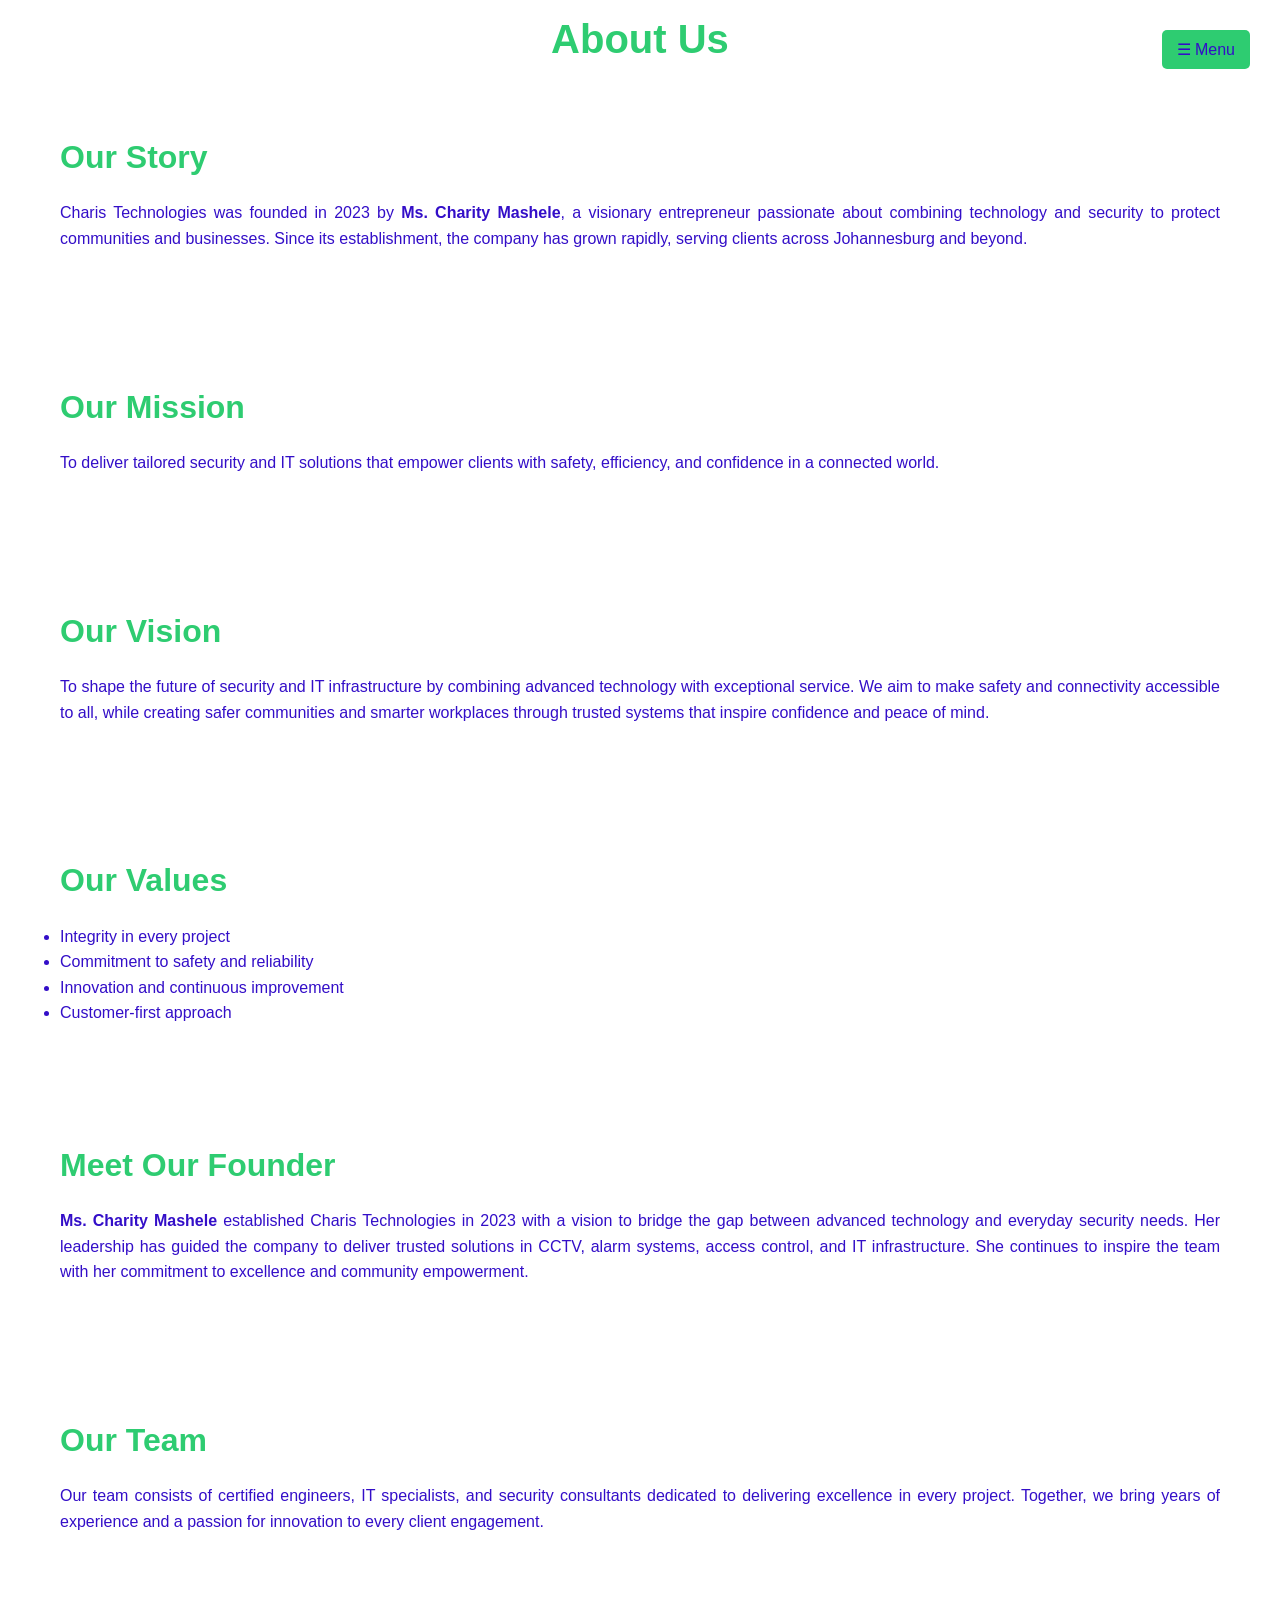
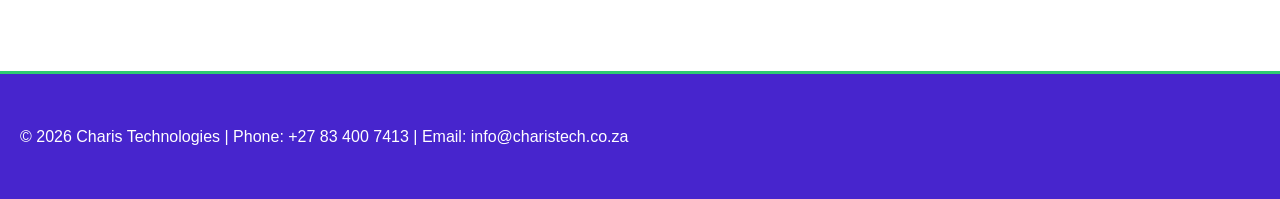
<file: aboutUs.html>
<!DOCTYPE html>
<html lang="en">
<head>
  <meta charset="UTF-8">
  <meta name="viewport" content="width=device-width, initial-scale=1.0">
  <title>About Us | Charis Technologies</title>

  <!-- Styles -->
  <link rel="stylesheet" href="css/style.css">

  <!-- SEO Meta -->
  <meta name="description" content="Learn more about Charis Technologies, our mission, vision, values, and the team behind our trusted security and IT solutions.">
  <meta name="keywords" content="Charis Technologies, About Us, CCTV, IT solutions, security systems, Johannesburg">
  <meta name="author" content="Risuna Charity Mashele">
</head>
<body>

  <!-- Header & Navigation -->
  <header>
    <h1>About Us</h1>
    <button id="menu-toggle" class="button">☰ Menu</button>
    <nav>
      <ul>
        <li><a href="index.html">Home</a></li>
        <li><a href="aboutus.html">About Us</a></li>
        <li><a href="services.html">Services</a></li>
        <li><a href="portfolio.html">Portfolio</a></li>
        <li><a href="contactus.html">Contact Us</a></li>
        <li><a href="support.html">Support</a></li>
        <li><a href="PrivacyPolicy&TermsofService.html">Privacy Policy & Terms of Service</a></li>
      </ul>
    </nav>
  </header>

  <!-- Content Sections -->
  <section>
    <h2>Our Story</h2>
    <p>Charis Technologies was founded in 2023 by <strong>Ms. Charity Mashele</strong>, a visionary entrepreneur passionate about combining technology and security to protect communities and businesses. Since its establishment, the company has grown rapidly, serving clients across Johannesburg and beyond.</p>
  </section>

  <section>
    <h2>Our Mission</h2>
    <p>To deliver tailored security and IT solutions that empower clients with safety, efficiency, and confidence in a connected world.</p>
  </section>

  <section>
    <h2>Our Vision</h2>
    <p>To shape the future of security and IT infrastructure by combining advanced technology with exceptional service. We aim to make safety and connectivity accessible to all, while creating safer communities and smarter workplaces through trusted systems that inspire confidence and peace of mind.</p>
  </section>

  <section>
    <h2>Our Values</h2>
    <ul>
      <li>Integrity in every project</li>
      <li>Commitment to safety and reliability</li>
      <li>Innovation and continuous improvement</li>
      <li>Customer-first approach</li>
    </ul>
  </section>

  <section>
    <h2>Meet Our Founder</h2>
    <p><strong>Ms. Charity Mashele</strong> established Charis Technologies in 2023 with a vision to bridge the gap between advanced technology and everyday security needs. Her leadership has guided the company to deliver trusted solutions in CCTV, alarm systems, access control, and IT infrastructure. She continues to inspire the team with her commitment to excellence and community empowerment.</p>
  </section>

  <section>
    <h2>Our Team</h2>
    <p>Our team consists of certified engineers, IT specialists, and security consultants dedicated to delivering excellence in every project. Together, we bring years of experience and a passion for innovation to every client engagement.</p>
  </section>

  <!-- Scroll-to-top button -->
  <button id="scroll-top" class="button" style="display:none; position:fixed; bottom:20px; right:20px;">
    ↑ Top
  </button>

  <!-- Footer -->
  <footer>
    <p>&copy; 2026 Charis Technologies | Phone: +27 83 400 7413 | Email: info@charistech.co.za</p>
  </footer>

  <!-- Scripts -->
  <script src="js/script.js"></script>
</body>
</html>
</file>
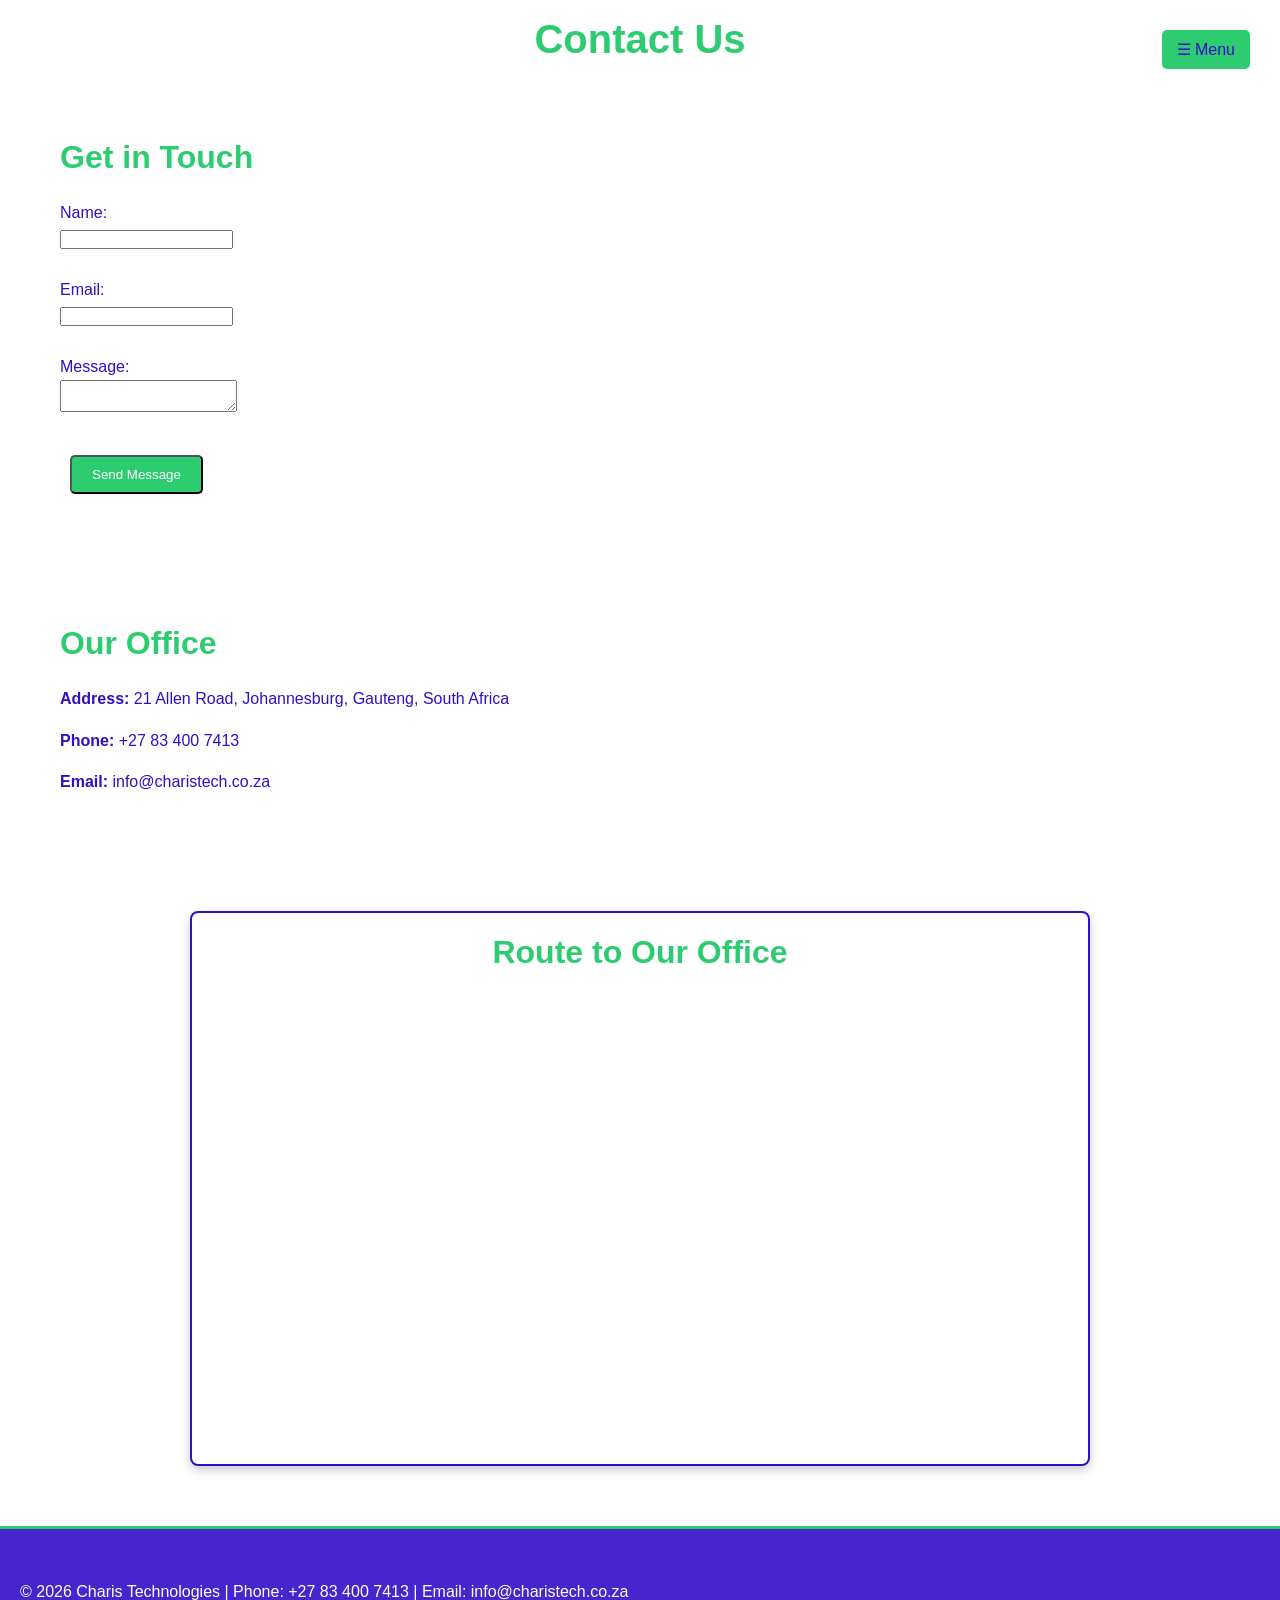
<file: contactUs.html>
<!DOCTYPE html>
<html lang="en">
<head>
  <meta charset="UTF-8">
  <meta name="viewport" content="width=device-width, initial-scale=1.0">
  <title>Contact Us | Charis Technologies</title>

  <!-- Styles -->
  <link rel="stylesheet" href="css/style.css">

  <!-- SEO Meta -->
  <meta name="description" content="Get in touch with Charis Technologies for CCTV, alarms, access control, and IT solutions. Contact us for quotes, support, and enquiries.">
  <meta name="keywords" content="Charis Technologies contact, CCTV enquiries, IT solutions, Johannesburg">
  <meta name="author" content="Risuna Charity Mashele">
</head>
<body>

  <!-- Header & Navigation -->
  <header>
    <h1>Contact Us</h1>
    <button id="menu-toggle" class="button">☰ Menu</button>
    <nav>
      <ul>
        <li><a href="index.html">Home</a></li>
        <li><a href="aboutus.html">About Us</a></li>
        <li><a href="services.html">Services</a></li>
        <li><a href="portfolio.html">Portfolio</a></li>
        <li><a href="contactus.html">Contact Us</a></li>
        <li><a href="support.html">Support</a></li>
        <li><a href="PrivacyPolicy&TermsofService.html">Privacy Policy & Terms of Service</a></li>
      </ul>
    </nav>
  </header>

  <!-- Contact Form -->
  <section>
    <h2>Get in Touch</h2>
    <form onsubmit="return validateForm()">
      <label for="name">Name:</label><br>
      <input id="name" type="text" name="name" required><br><br>

      <label for="email">Email:</label><br>
      <input id="email" type="email" name="email" required><br><br>

      <label for="message">Message:</label><br>
      <textarea id="message" name="message" required></textarea><br><br>

      <button type="submit" class="button">Send Message</button>
    </form>
  </section>

  <!-- Office Info -->
  <section>
    <h2>Our Office</h2>
    <p><strong>Address:</strong> 21 Allen Road, Johannesburg, Gauteng, South Africa</p>
    <p><strong>Phone:</strong> +27 83 400 7413</p>
    <p><strong>Email:</strong> info@charistech.co.za</p>
  </section>

  <!-- Google Maps Embed -->
  <section id="map">
    <h2>Route to Our Office</h2>
    <iframe 
      src="https://www.google.com/maps/embed?pb=!1m18!1m12!1m3!1d3580.628462127766!2d28.148602074996194!3d-26.176226977093865!2m3!1f0!2f0!3f0!3m2!1i1024!2i768!4f13.1!3m3!1m2!1s0x1e951187637b6cc3%3A0x1a4dffba6f3edd0b!2s21%20Allen%20Rd%2C%20Bedfordview%2C%20Germiston%2C%202008!5e0!3m2!1sen!2sza!4v1780078273060!5m2!1sen!2sza" 
      width="97%" 
      height="450" 
      style="border:0;" 
      allowfullscreen 
      loading="lazy" 
      referrerpolicy="no-referrer-when-downgrade">
    </iframe>
  </section>

  <!-- Scroll-to-top button -->
  <button id="scroll-top" class="button" style="display:none; position:fixed; bottom:20px; right:20px;">
    ↑ Top
  </button>

  <!-- Footer -->
  <footer>
    <p>&copy; 2026 Charis Technologies | Phone: +27 83 400 7413 | Email: info@charistech.co.za</p>
  </footer>

  <!-- Scripts -->
  <script src="js/script.js"></script>
</body>
</html>
</file>
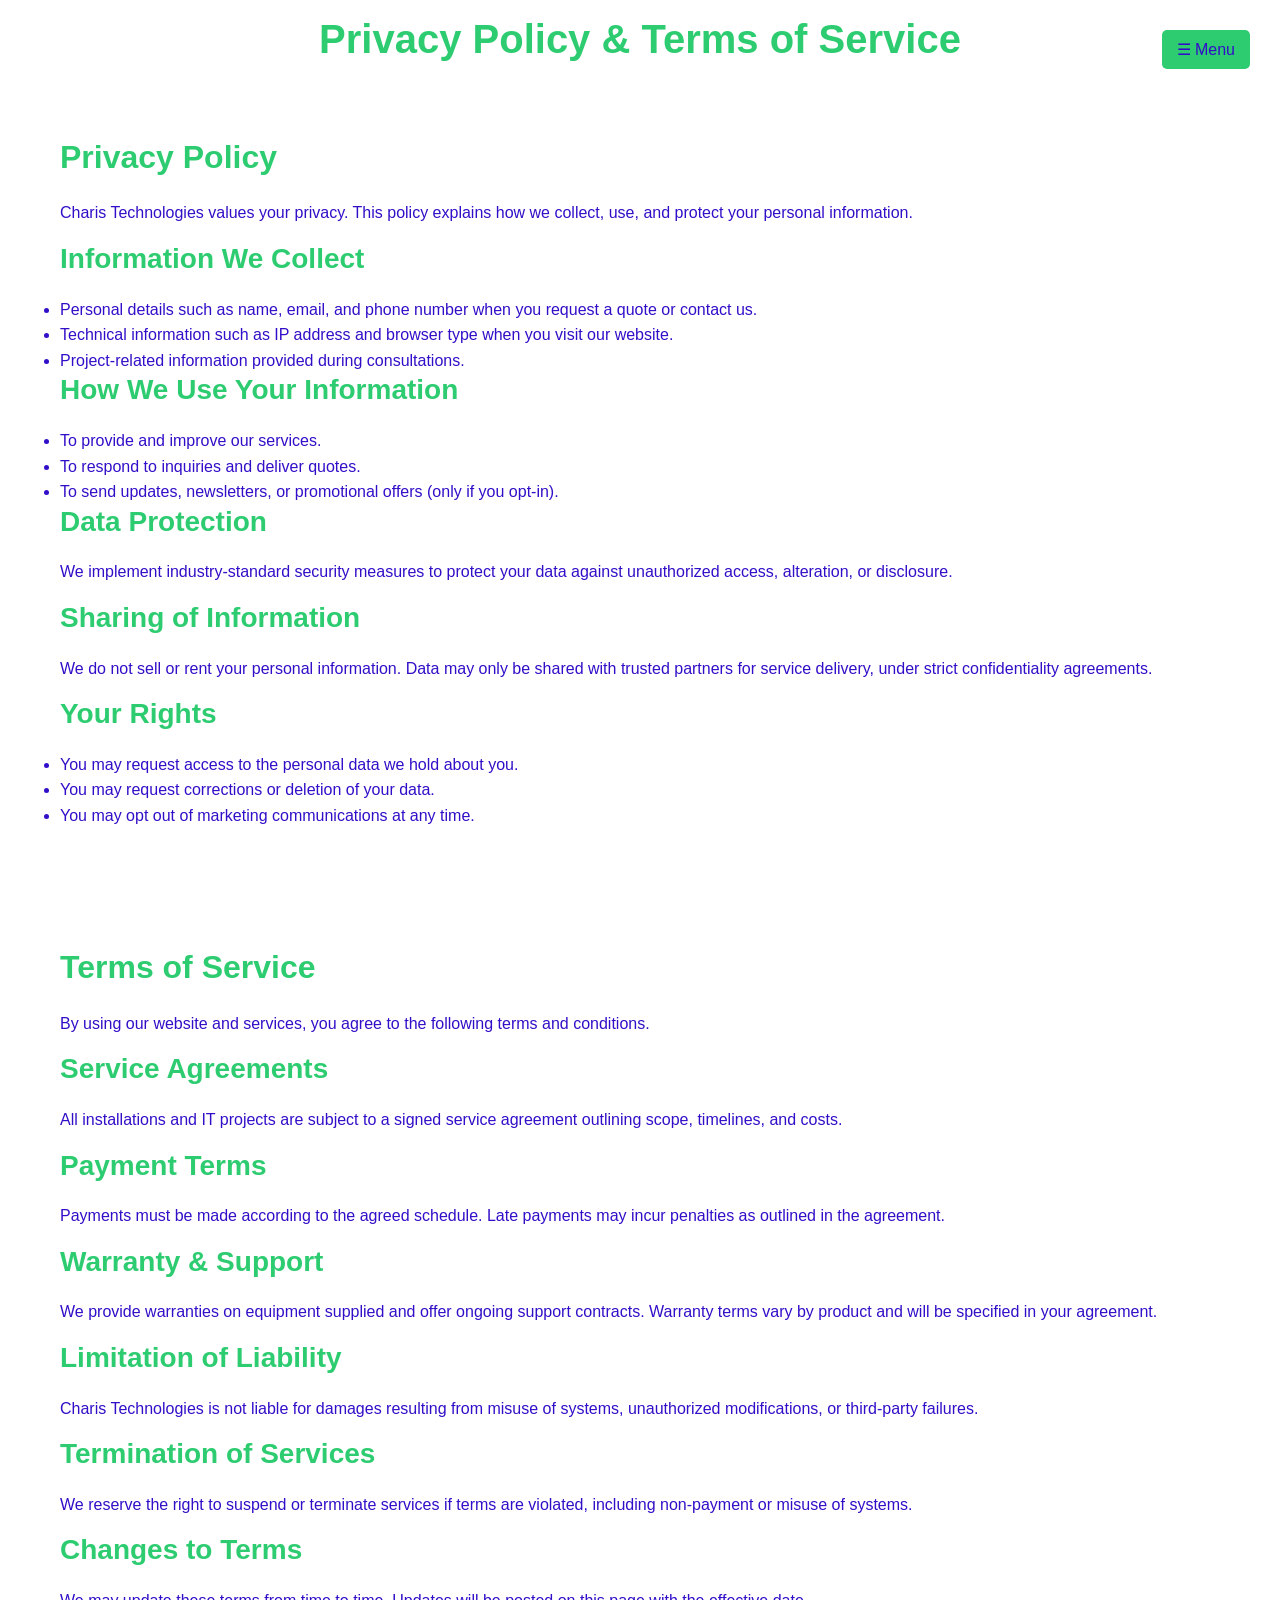
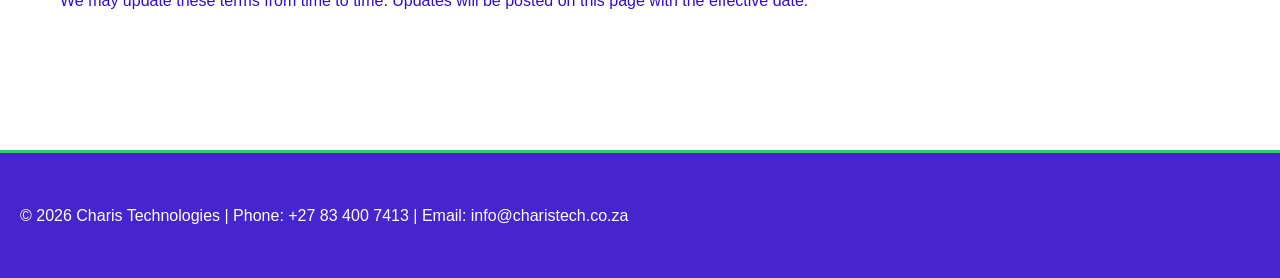
<file: PrivacyPolicy&TermsofService.html>
<!DOCTYPE html>
<html lang="en">
<head>
  <meta charset="UTF-8">
  <meta name="viewport" content="width=device-width, initial-scale=1.0">
  <title>Privacy Policy & Terms of Service | Charis Technologies</title>

  <!-- Styles -->
  <link rel="stylesheet" href="css/style.css">

  <!-- SEO Meta -->
  <meta name="description" content="Read Charis Technologies' Privacy Policy and Terms of Service covering data protection, user rights, warranties, and service agreements.">
  <meta name="keywords" content="Charis Technologies privacy policy, terms of service, CCTV, IT solutions, Johannesburg">
  <meta name="author" content="Risuna Charity Mashele">
</head>
<body>

  <!-- Header & Navigation -->
  <header>
    <h1>Privacy Policy & Terms of Service</h1>
    <button id="menu-toggle" class="button">☰ Menu</button>
    <nav>
      <ul>
        <li><a href="index.html">Home</a></li>
        <li><a href="aboutus.html">About Us</a></li>
        <li><a href="services.html">Services</a></li>
        <li><a href="portfolio.html">Portfolio</a></li>
        <li><a href="contactus.html">Contact Us</a></li>
        <li><a href="support.html">Support</a></li>
        <li><a href="PrivacyPolicy&TermsofService.html">Privacy Policy & Terms of Service</a></li>
      </ul>
    </nav>
  </header>

  <!-- Privacy Policy -->
  <section>
    <h2>Privacy Policy</h2>
    <p>Charis Technologies values your privacy. This policy explains how we collect, use, and protect your personal information.</p>

    <h3>Information We Collect</h3>
    <ul>
      <li>Personal details such as name, email, and phone number when you request a quote or contact us.</li>
      <li>Technical information such as IP address and browser type when you visit our website.</li>
      <li>Project-related information provided during consultations.</li>
    </ul>

    <h3>How We Use Your Information</h3>
    <ul>
      <li>To provide and improve our services.</li>
      <li>To respond to inquiries and deliver quotes.</li>
      <li>To send updates, newsletters, or promotional offers (only if you opt-in).</li>
    </ul>

    <h3>Data Protection</h3>
    <p>We implement industry-standard security measures to protect your data against unauthorized access, alteration, or disclosure.</p>

    <h3>Sharing of Information</h3>
    <p>We do not sell or rent your personal information. Data may only be shared with trusted partners for service delivery, under strict confidentiality agreements.</p>

    <h3>Your Rights</h3>
    <ul>
      <li>You may request access to the personal data we hold about you.</li>
      <li>You may request corrections or deletion of your data.</li>
      <li>You may opt out of marketing communications at any time.</li>
    </ul>
  </section>

  <!-- Terms of Service -->
  <section>
    <h2>Terms of Service</h2>
    <p>By using our website and services, you agree to the following terms and conditions.</p>

    <h3>Service Agreements</h3>
    <p>All installations and IT projects are subject to a signed service agreement outlining scope, timelines, and costs.</p>

    <h3>Payment Terms</h3>
    <p>Payments must be made according to the agreed schedule. Late payments may incur penalties as outlined in the agreement.</p>

    <h3>Warranty & Support</h3>
    <p>We provide warranties on equipment supplied and offer ongoing support contracts. Warranty terms vary by product and will be specified in your agreement.</p>

    <h3>Limitation of Liability</h3>
    <p>Charis Technologies is not liable for damages resulting from misuse of systems, unauthorized modifications, or third-party failures.</p>

    <h3>Termination of Services</h3>
    <p>We reserve the right to suspend or terminate services if terms are violated, including non-payment or misuse of systems.</p>

    <h3>Changes to Terms</h3>
    <p>We may update these terms from time to time. Updates will be posted on this page with the effective date.</p>
  </section>

  <!-- Scroll-to-top button -->
  <button id="scroll-top" class="button" style="display:none; position:fixed; bottom:20px; right:20px;">
    ↑ Top
  </button>

  <!-- Footer -->
  <footer>
    <p>&copy; 2026 Charis Technologies | Phone: +27 83 400 7413 | Email: info@charistech.co.za</p>
  </footer>

  <!-- Scripts -->
  <script src="js/script.js"></script>
</body>
</html>
</file>
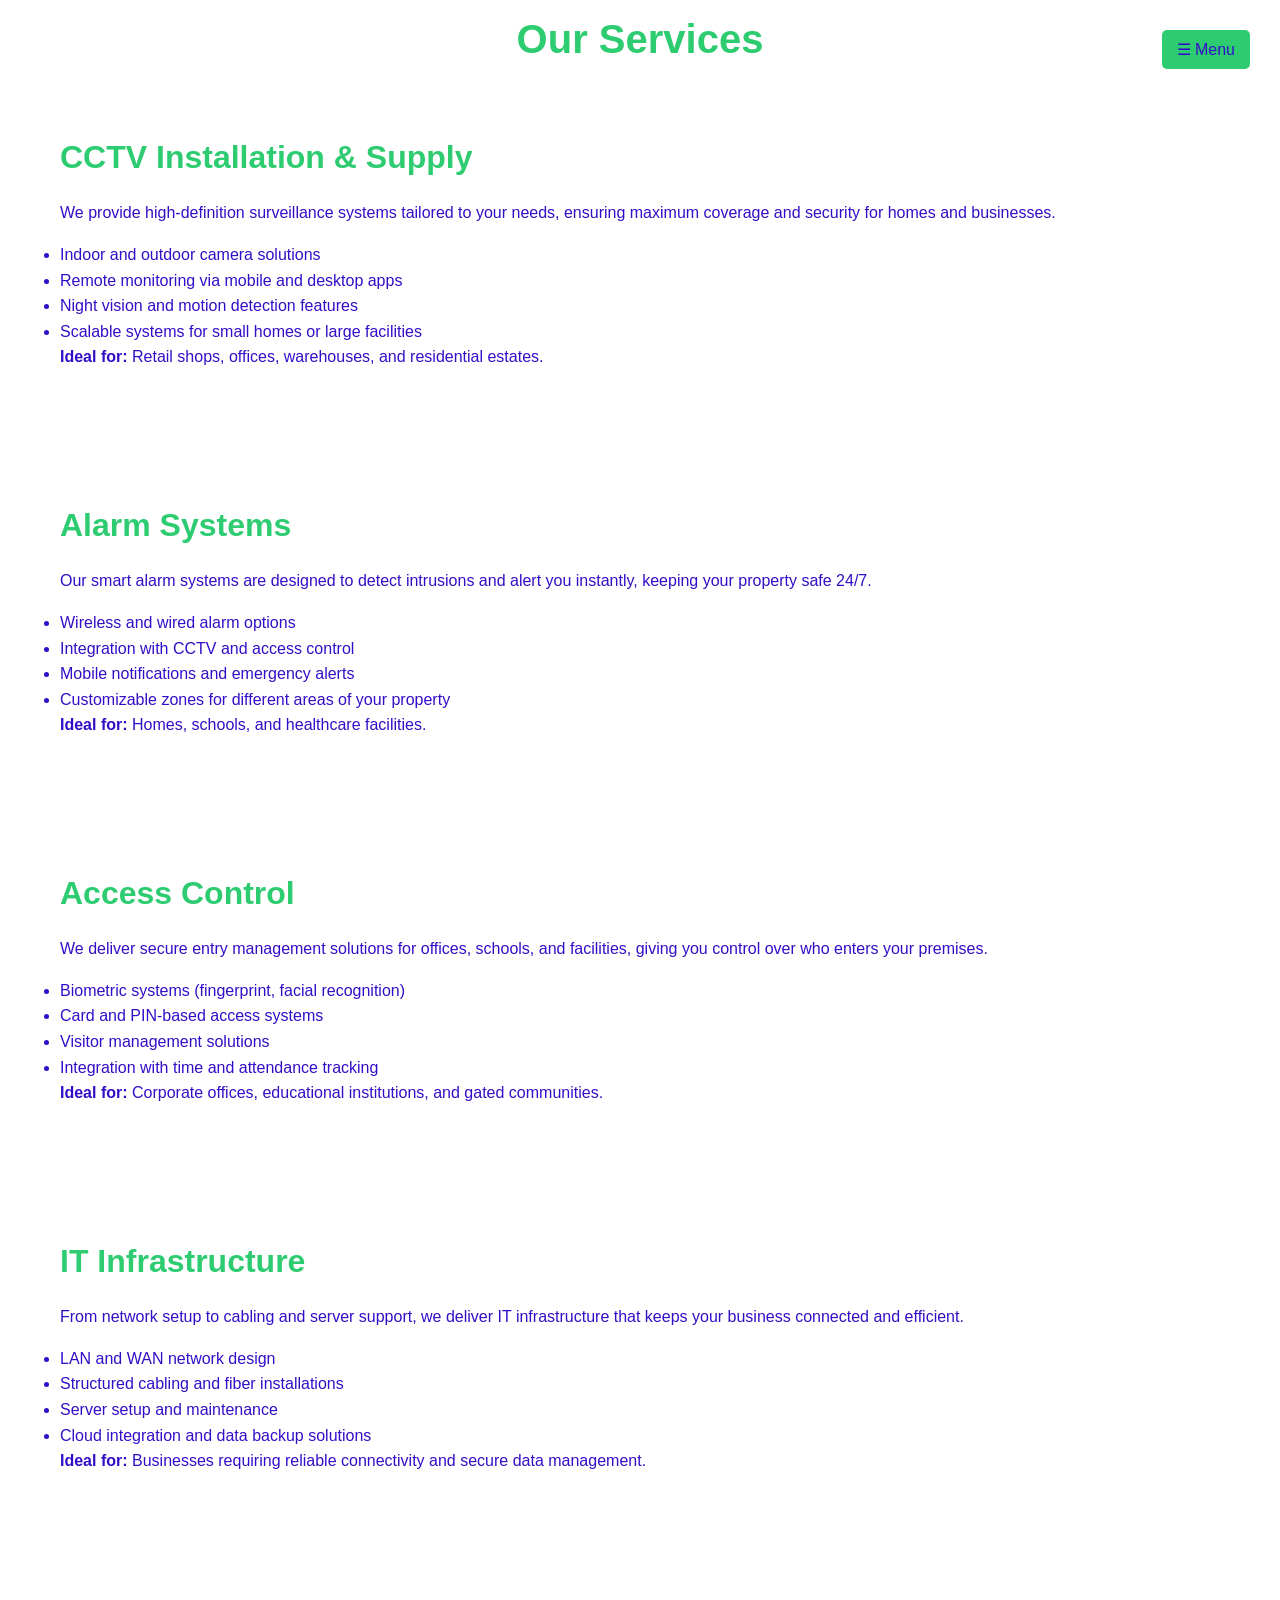
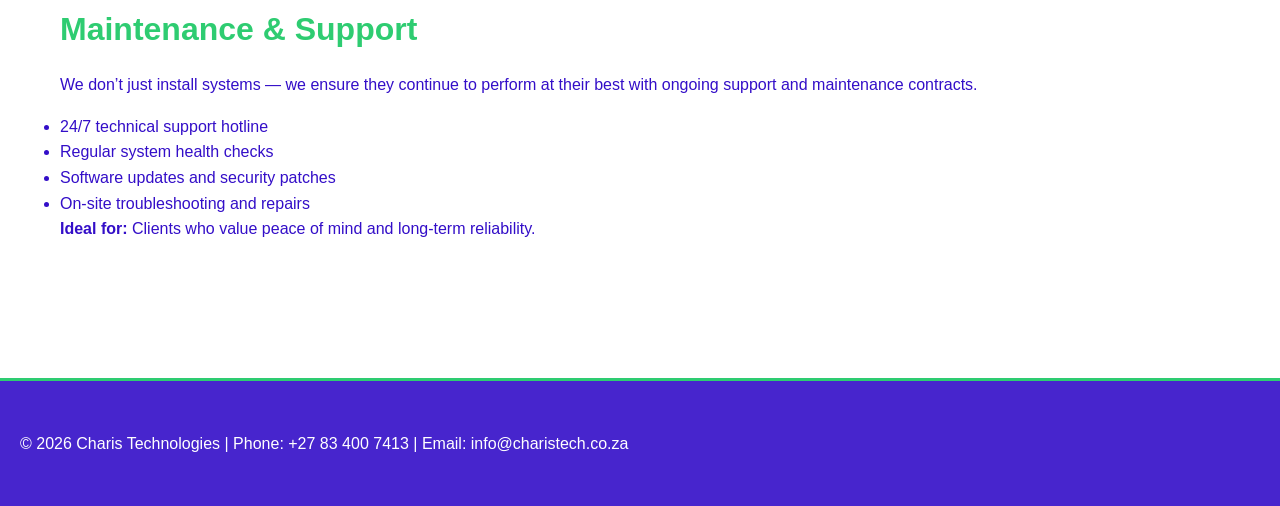
<file: services.html>
<!DOCTYPE html>
<html lang="en">
<head>
  <meta charset="UTF-8">
  <meta name="viewport" content="width=device-width, initial-scale=1.0">
  <title>Services | Charis Technologies</title>

  <!-- Styles -->
  <link rel="stylesheet" href="css/style.css">

  <!-- SEO Meta -->
  <meta name="description" content="Explore Charis Technologies services including CCTV installation, alarm systems, access control, IT infrastructure, and ongoing support.">
  <meta name="keywords" content="CCTV installation, alarm systems, access control, IT infrastructure, Charis Technologies services">
  <meta name="author" content="Risuna Charity Mashele">
</head>
<body>

  <!-- Header & Navigation -->
  <header>
    <h1>Our Services</h1>
    <button id="menu-toggle" class="button">☰ Menu</button>
    <nav>
      <ul>
        <li><a href="index.html">Home</a></li>
        <li><a href="aboutus.html">About Us</a></li>
        <li><a href="services.html">Services</a></li>
        <li><a href="portfolio.html">Portfolio</a></li>
        <li><a href="contactus.html">Contact Us</a></li>
        <li><a href="support.html">Support</a></li>
        <li><a href="PrivacyPolicy&TermsofService.html">Privacy Policy & Terms of Service</a></li>
      </ul>
    </nav>
  </header>

  <!-- Services Sections -->
  <section>
    <h2>CCTV Installation & Supply</h2>
    <p>We provide high-definition surveillance systems tailored to your needs, ensuring maximum coverage and security for homes and businesses.</p>
    <ul>
      <li>Indoor and outdoor camera solutions</li>
      <li>Remote monitoring via mobile and desktop apps</li>
      <li>Night vision and motion detection features</li>
      <li>Scalable systems for small homes or large facilities</li>
    </ul>
    <p><strong>Ideal for:</strong> Retail shops, offices, warehouses, and residential estates.</p>
  </section>

  <section>
    <h2>Alarm Systems</h2>
    <p>Our smart alarm systems are designed to detect intrusions and alert you instantly, keeping your property safe 24/7.</p>
    <ul>
      <li>Wireless and wired alarm options</li>
      <li>Integration with CCTV and access control</li>
      <li>Mobile notifications and emergency alerts</li>
      <li>Customizable zones for different areas of your property</li>
    </ul>
    <p><strong>Ideal for:</strong> Homes, schools, and healthcare facilities.</p>
  </section>

  <section>
    <h2>Access Control</h2>
    <p>We deliver secure entry management solutions for offices, schools, and facilities, giving you control over who enters your premises.</p>
    <ul>
      <li>Biometric systems (fingerprint, facial recognition)</li>
      <li>Card and PIN-based access systems</li>
      <li>Visitor management solutions</li>
      <li>Integration with time and attendance tracking</li>
    </ul>
    <p><strong>Ideal for:</strong> Corporate offices, educational institutions, and gated communities.</p>
  </section>

  <section>
    <h2>IT Infrastructure</h2>
    <p>From network setup to cabling and server support, we deliver IT infrastructure that keeps your business connected and efficient.</p>
    <ul>
      <li>LAN and WAN network design</li>
      <li>Structured cabling and fiber installations</li>
      <li>Server setup and maintenance</li>
      <li>Cloud integration and data backup solutions</li>
    </ul>
    <p><strong>Ideal for:</strong> Businesses requiring reliable connectivity and secure data management.</p>
  </section>

  <section>
    <h2>Maintenance & Support</h2>
    <p>We don’t just install systems — we ensure they continue to perform at their best with ongoing support and maintenance contracts.</p>
    <ul>
      <li>24/7 technical support hotline</li>
      <li>Regular system health checks</li>
      <li>Software updates and security patches</li>
      <li>On-site troubleshooting and repairs</li>
    </ul>
    <p><strong>Ideal for:</strong> Clients who value peace of mind and long-term reliability.</p>
  </section>

  <!-- Scroll-to-top button -->
  <button id="scroll-top" class="button" style="display:none; position:fixed; bottom:20px; right:20px;">
    ↑ Top
  </button>

  <!-- Footer -->
  <footer>
    <p>&copy; 2026 Charis Technologies | Phone: +27 83 400 7413 | Email: info@charistech.co.za</p>
  </footer>

  <!-- Scripts -->
  <script src="js/script.js"></script>
</body>
</html>
</file>
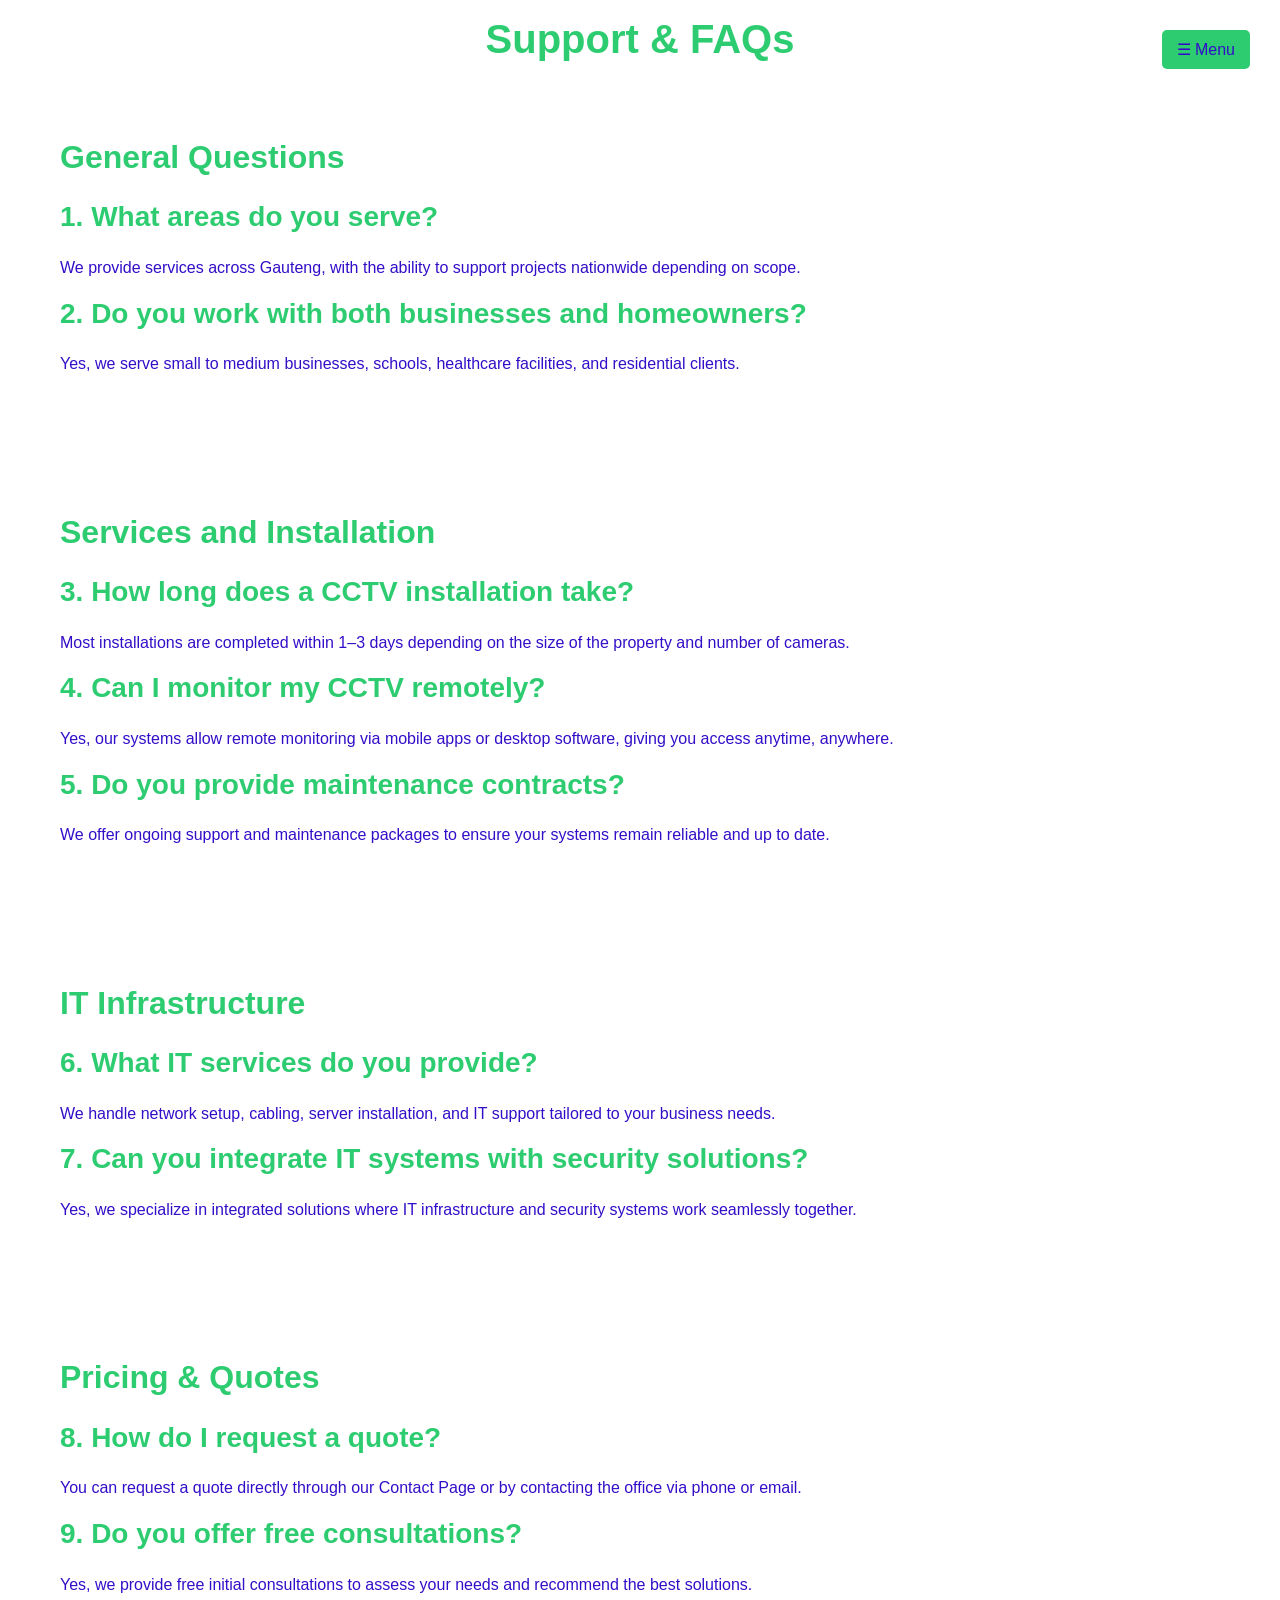
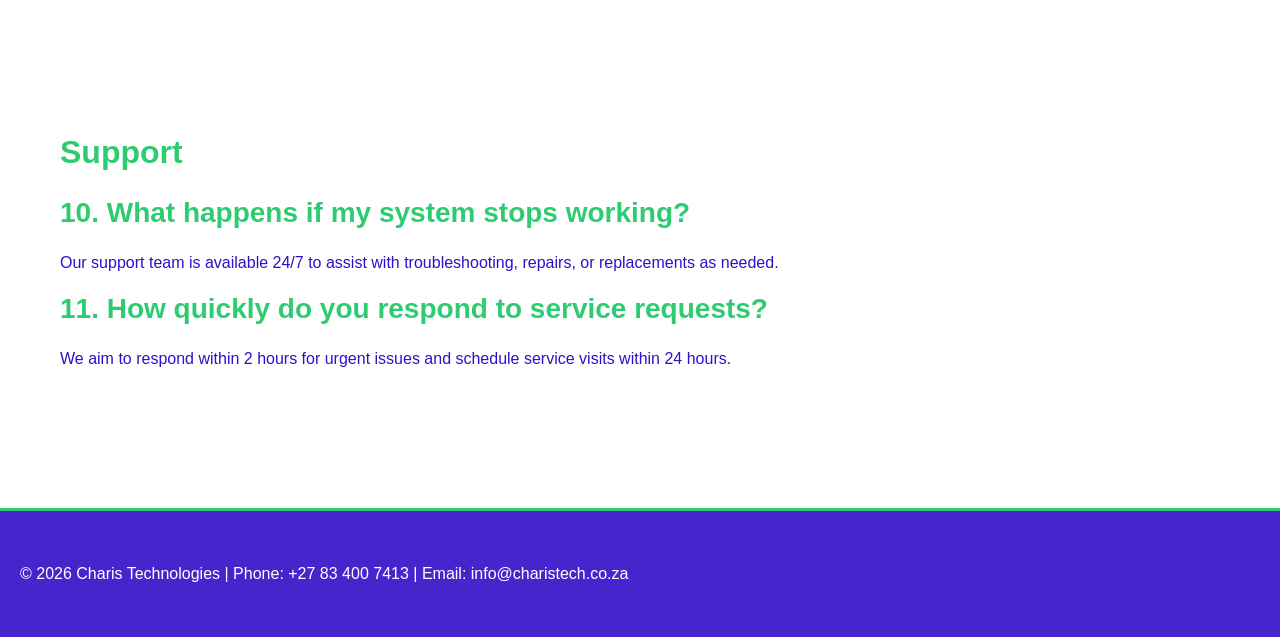
<file: support.html>
<!DOCTYPE html>
<html lang="en">
<head>
  <meta charset="UTF-8">
  <meta name="viewport" content="width=device-width, initial-scale=1.0">
  <title>Support | Charis Technologies</title>

  <!-- Styles -->
  <link rel="stylesheet" href="css/style.css">

  <!-- SEO Meta -->
  <meta name="description" content="Find support for Charis Technologies CCTV, alarms, access control, and IT solutions. Browse FAQs and get assistance.">
  <meta name="keywords" content="Charis Technologies support, CCTV help, IT solutions FAQ, Johannesburg">
  <meta name="author" content="Risuna Charity Mashele">
</head>
<body>

  <!-- Header & Navigation -->
  <header>
    <h1>Support & FAQs</h1>
    <button id="menu-toggle" class="button">☰ Menu</button>
    <nav>
      <ul>
        <li><a href="index.html">Home</a></li>
        <li><a href="aboutus.html">About Us</a></li>
        <li><a href="services.html">Services</a></li>
        <li><a href="portfolio.html">Portfolio</a></li>
        <li><a href="contactus.html">Contact Us</a></li>
        <li><a href="support.html">Support</a></li>
        <li><a href="PrivacyPolicy&TermsofService.html">Privacy Policy & Terms of Service</a></li>
      </ul>
    </nav>
  </header>

  <!-- FAQ Sections -->
  <section>
    <h2>General Questions</h2>
    <h3>1. What areas do you serve?</h3>
    <p>We provide services across Gauteng, with the ability to support projects nationwide depending on scope.</p>

    <h3>2. Do you work with both businesses and homeowners?</h3>
    <p>Yes, we serve small to medium businesses, schools, healthcare facilities, and residential clients.</p>
  </section>

  <section>
    <h2>Services and Installation</h2>
    <h3>3. How long does a CCTV installation take?</h3>
    <p>Most installations are completed within 1–3 days depending on the size of the property and number of cameras.</p>

    <h3>4. Can I monitor my CCTV remotely?</h3>
    <p>Yes, our systems allow remote monitoring via mobile apps or desktop software, giving you access anytime, anywhere.</p>

    <h3>5. Do you provide maintenance contracts?</h3>
    <p>We offer ongoing support and maintenance packages to ensure your systems remain reliable and up to date.</p>
  </section>

  <section>
    <h2>IT Infrastructure</h2>
    <h3>6. What IT services do you provide?</h3>
    <p>We handle network setup, cabling, server installation, and IT support tailored to your business needs.</p>

    <h3>7. Can you integrate IT systems with security solutions?</h3>
    <p>Yes, we specialize in integrated solutions where IT infrastructure and security systems work seamlessly together.</p>
  </section>

  <section>
    <h2>Pricing & Quotes</h2>
    <h3>8. How do I request a quote?</h3>
    <p>You can request a quote directly through our <a href="contactus.html">Contact Page</a> or by contacting the office via phone or email.</p>

    <h3>9. Do you offer free consultations?</h3>
    <p>Yes, we provide free initial consultations to assess your needs and recommend the best solutions.</p>
  </section>

  <section>
    <h2>Support</h2>
    <h3>10. What happens if my system stops working?</h3>
    <p>Our support team is available 24/7 to assist with troubleshooting, repairs, or replacements as needed.</p>

    <h3>11. How quickly do you respond to service requests?</h3>
    <p>We aim to respond within 2 hours for urgent issues and schedule service visits within 24 hours.</p>
  </section>

  <!-- Scroll-to-top button -->
  <button id="scroll-top" class="button" style="display:none; position:fixed; bottom:20px; right:20px;">
    ↑ Top
  </button>

  <!-- Footer -->
  <footer>
    <p>&copy; 2026 Charis Technologies | Phone: +27 83 400 7413 | Email: info@charistech.co.za</p>
  </footer>

  <!-- Scripts -->
  <script src="js/script.js"></script>
</body>
</html>
</file>
<file: css/style.css>
/* Reset */
* {
  margin: 0;
  padding: 0;
  box-sizing: border-box;
}

html {
  font-size: 16px;
  scroll-behavior: smooth;
}

/* Typography and colours */
body {
  font-family: 'Arial','Roboto', sans-serif;
  font-size: 1rem;
  line-height: 1.6;
  background-color: #FFFFFF;
  color: #330ec8;
  overflow-x: hidden;
}

/* Headings */
h1, h2, h3, h4 {
  font-family: 'Helvetica Neue', sans-serif;
  color: #2ECC71;
  font-weight: 700;
  line-height: 1.2;
  margin: 0 0 0.75em 0;
}

h1 { font-size: 2.5rem; }
h2 { font-size: 2rem; }
h3 { font-size: 1.75rem; }

/* Paragraphs */
p {
  margin: 0 0 1em 0;
  font-size: 1rem;
  text-align: justify;
}

/* Index page override: all paragraphs white */
.index-page p {
  color: #FFFFFF;
}

/* Links */
a { text-decoration: none; color: #330ec8; }
a:hover { color: #2ECC71; }

/* Header */
header {
  position: relative;
  z-index: 1;
  background: transparent;
  text-align: center;
  padding: 15px 0;
}

header h1 {
  color: #2ECC71;
  font-size: 2.5em;
  line-height: 1.2;
  margin: 0;
}

/* Navigation bar (side menu style) */
nav ul {
  position: fixed;
  top: 0;
  right: -250px; /* hidden off-screen */
  height: 100%;
  width: 250px;
  background: transparent; /* semi-transparent royal blue */
  flex-direction: column;
  justify-content: flex-start;
  align-items: flex-start;
  padding: 20px;
  transition: right 0.4s ease-in-out;
  z-index: 9999;
}

nav ul.active {
  right: 0; /* slides into view */
}

nav ul li {
  margin: 15px 0;
}

nav ul li a {
  color: #2ECC71; /* green links */
  font-weight: bold;
  text-decoration: none;
  transition: color 0.3s ease;
}

nav ul li a:hover {
  color: #1b55f6; /* white on hover */
}

/* Fixed menu button */
#menu-toggle {
  position: fixed;
  top: 20px;
  right: 20px;
  background-color: #2ECC71;
  color: #330ec8;
  border: none;
  padding: 10px 15px;
  border-radius: 5px;
  cursor: pointer;
  font-size: 1rem;
  z-index: 10000;
  transition: background-color 0.3s ease, transform 0.3s ease;
}

#menu-toggle:hover {
  background-color: #330ec8;
  color: #FFFFFF;
  transform: scale(1.05);
}

/* Buttons */
.button {
  background-color: #2ECC71;
  color: #FFFFFF;
  padding: 10px 20px;
  border-radius: 5px;
  transition: background-color 0.3s ease, transform 0.3s ease;
  margin: 10px;
}
.button:hover { background-color: #330ec8; transform: scale(1.05); }

/* Sections */
section {
  padding: 60px 20px;
  margin: 0 auto;
  max-width: 1200px;
}

/* Cards */
.card {
  background-color: #FFFFFF;
  border: 1px solid #330ec8;
  box-shadow: 0 4px 6px rgba(0,0,0,0.1);
  padding: 20px;
  margin-bottom: 20px;
}

/* Gallery */
.gallery { padding: 40px 20px; }
.gallery h2 { text-align: center; color: #2ECC71; margin-bottom: 20px; }
.image-grid {
  display: grid;
  grid-template-columns: repeat(auto-fit, minmax(150px, 1fr));
  gap: 20px;
  margin: 20px 0;
}
.image-grid img {
  width: 200px;
  height: 200px;
  object-fit: cover;
  border-radius: 8px;
  box-shadow: 0 4px 6px rgba(0,0,0,0.1);
  transition: transform 0.3s ease;
}
.image-grid img:hover { transform: scale(1.05); }

/* Map Section */
#map {
  margin: 40px auto;
  max-width: 900px;
  border: 2px solid #330ec8;
  border-radius: 8px;
  box-shadow: 0 4px 10px rgba(0,0,0,0.2);
  background-color: #FFFFFF;
  padding: 20px;
}
#map h2 { text-align: center; color: #2ECC71; margin-bottom: 15px; }

/* Hero Section */
.content {
  position: relative;
  z-index: 1;
  color: white;
  text-align: center;
  padding: 100px 20px 60px;
  margin-top: 0;
  font-family: Arial, sans-serif;
}

/* Footer */
footer {
  background: rgba(51, 14, 200, 0.9); /* semi-transparent royal blue */
  color: #FFFFFF;
  text-align: center;
  padding: 40px 20px;
  margin-top: 60px;
  border-top: 3px solid #2ECC71; /* green accent line */
}

footer p {
  margin: 10px 0;
  line-height: 1.6;
  font-weight: 500;
}

/* Responsive */
@media (max-width: 1024px) {
  h1 { font-size: 2rem; }
  section { padding: 30px 15px; }
}

@media (max-width: 768px) {
  h1 { font-size: 1.5rem; }
  section { padding: 20px 10px; }
}
/* Lightbox overlay */
.lightbox {
  position: fixed;
  top: 0;
  left: 0;
  width: 100%;
  height: 100%;
  background: rgba(0,0,0,0.8);
  display: none; /* hidden by default */
  justify-content: center;
  align-items: center;
  z-index: 10000;
}

/* Enlarged image */
.lightbox img {
  max-width: 90%;
  max-height: 90%;
  border-radius: 8px;
  box-shadow: 0 4px 15px rgba(0,0,0,0.5);
  animation: zoomIn 0.3s ease;
}

/* Zoom animation */
@keyframes zoomIn {
  from { transform: scale(0.7); opacity: 0; }
  to { transform: scale(1); opacity: 1; }
}
</file>
